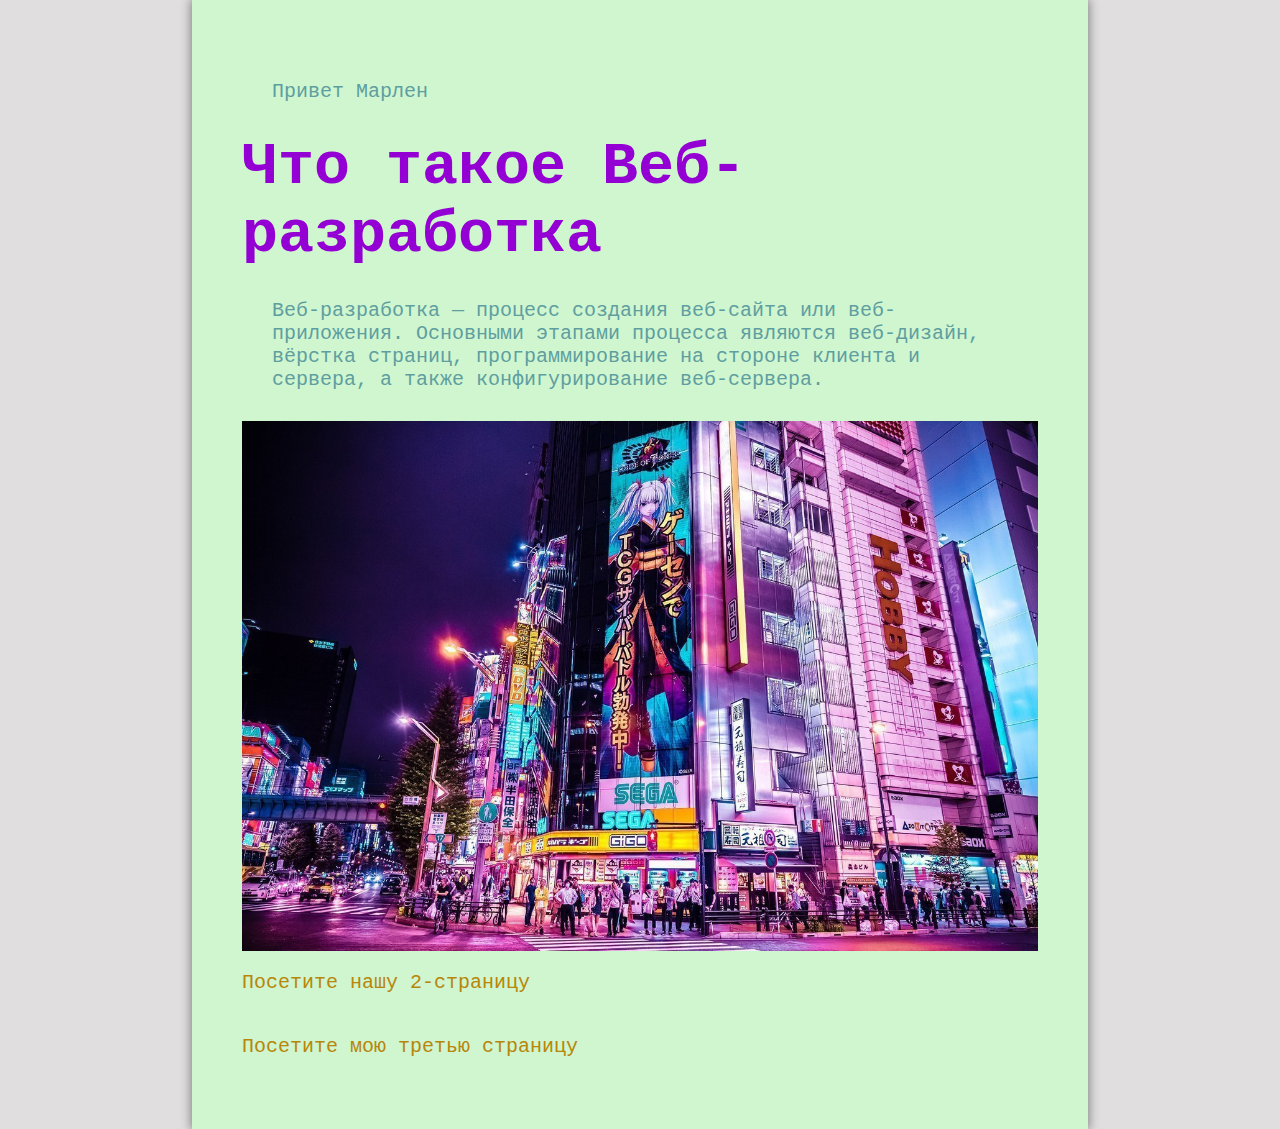
<file: Проект 1/index.html>
<!DOCTYPE html>
<html lang="en">
<head>
    <meta charset="UTF-8">
    <meta name="viewport" content="width=device-width, initial-scale=1.0">
    <title>Мой первай сайт</title>
    <link rel="stylesheet" href="style.css">
    

</head>
<body>
    <div>
        <p>Привет Марлен</p>
        <h1>Что такое Веб-разработка</h1>
        <p>Веб-разработка — процесс создания веб-сайта или веб-приложения.
             Основными этапами процесса являются веб-дизайн, вёрстка страниц,
            программирование на стороне клиента и сервера, а также конфигурирование веб-сервера.</p>
        <img src="img2.jpg" alt="" srcset=""> 
     <a href="page.html">Посетите нашу 2-страницу</a> <br>
     <a href="css.html">Посетите мою третью страницу</a>
    </div>
 
</body>
</html>
</file>
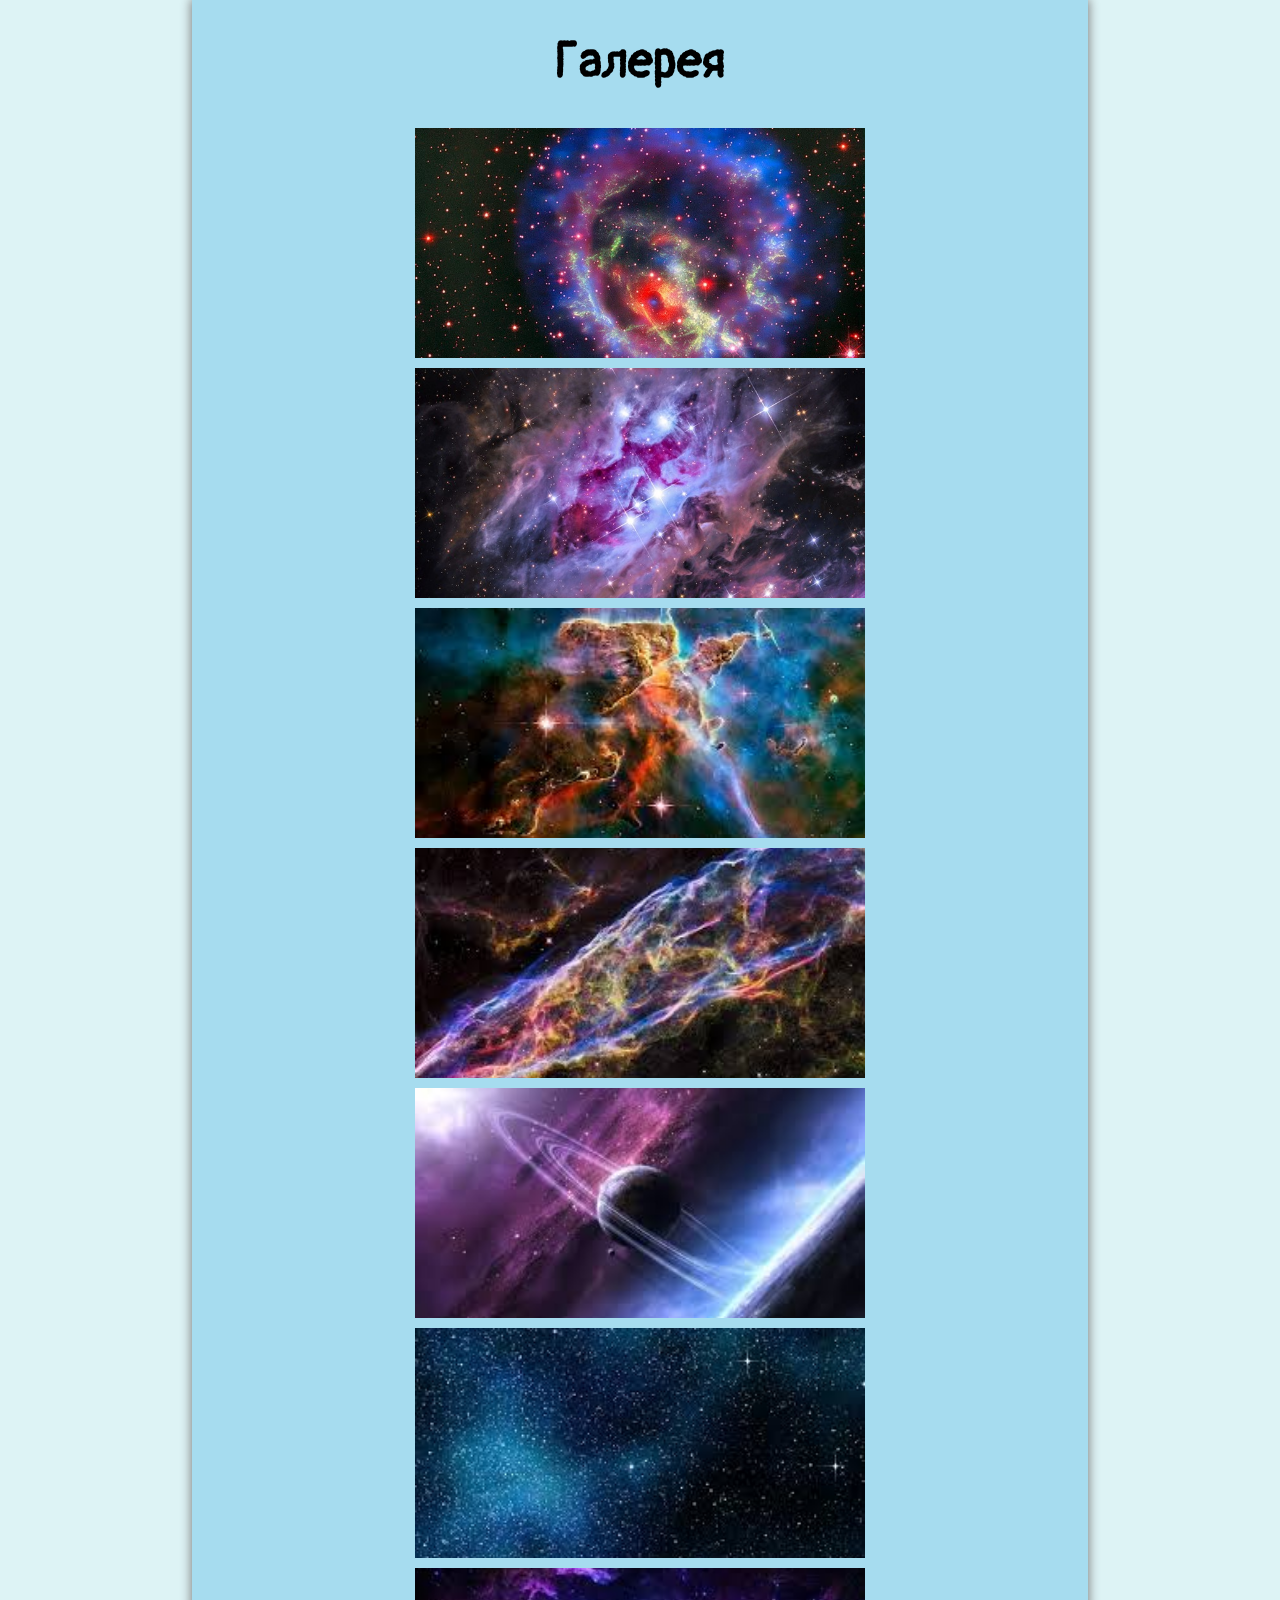
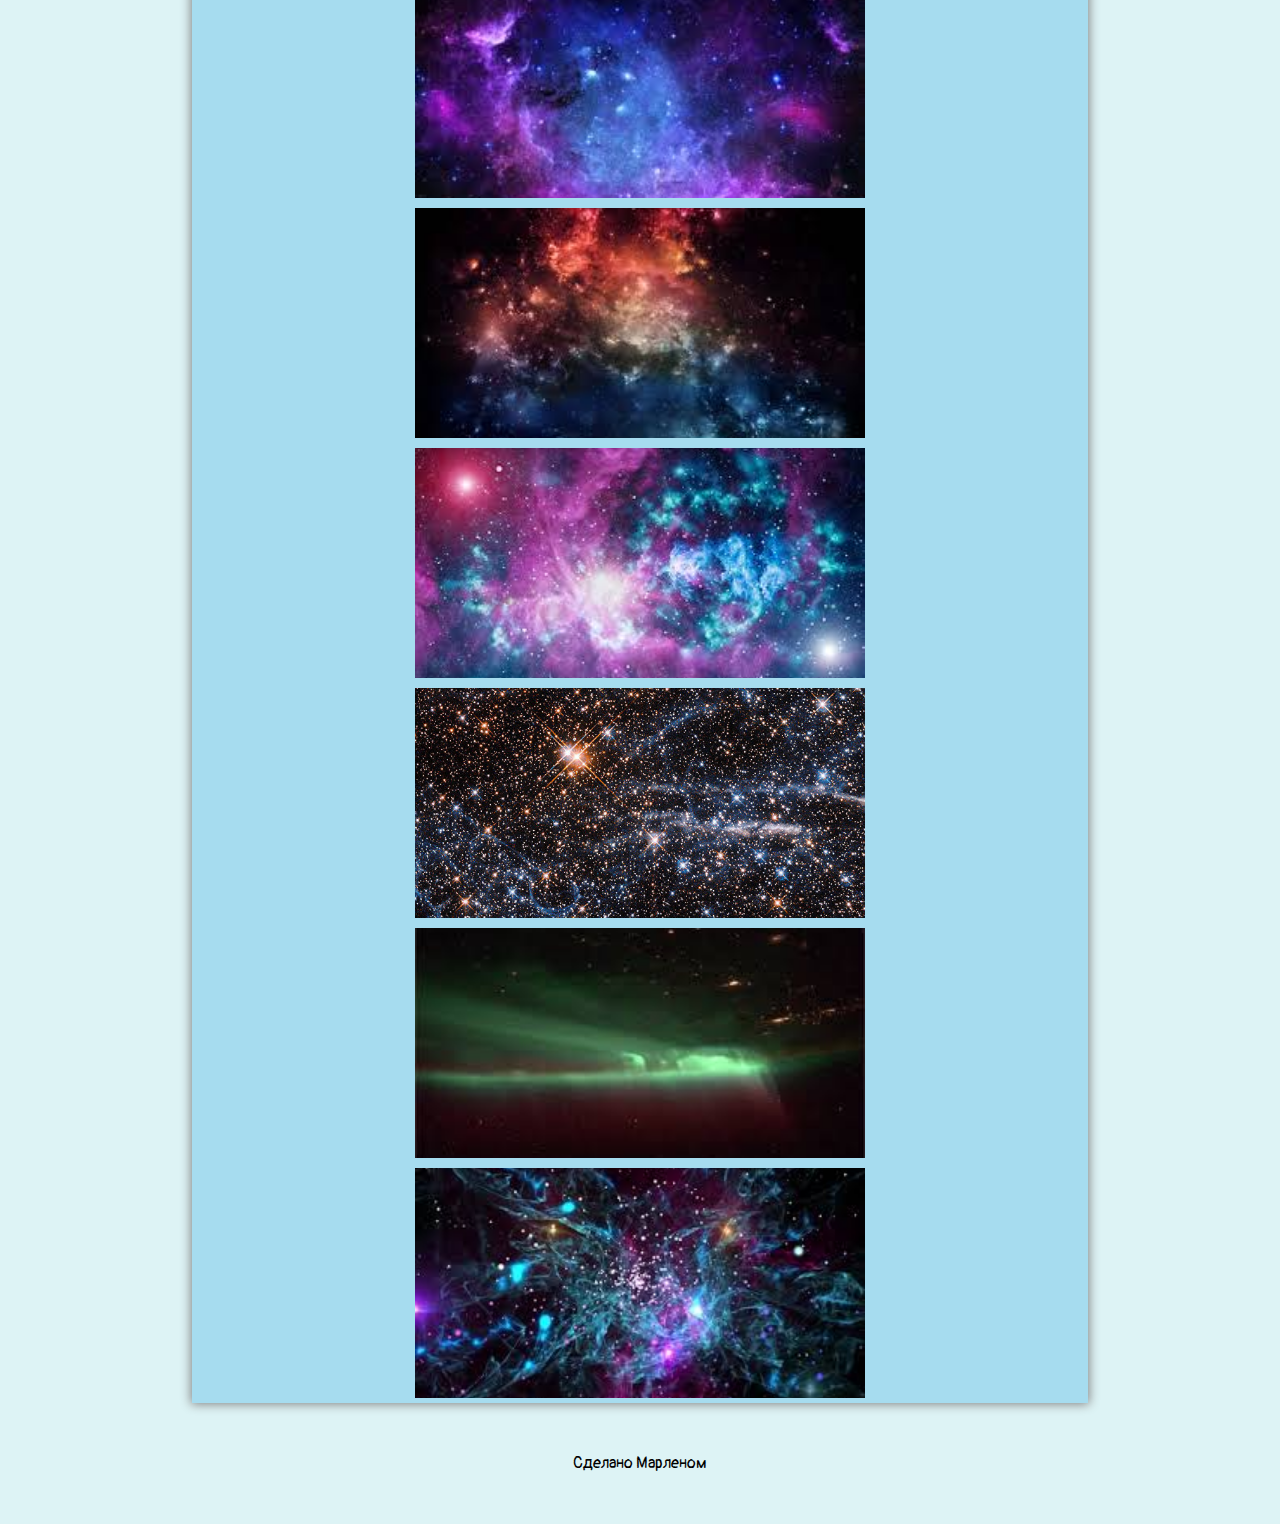
<file: Проект 2/index.html>
<!DOCTYPE html>
<html lang="en">
<head>
    <meta charset="UTF-8">
    <meta name="viewport" content="width=device-width, initial-scale=1.0">
    <title>Галерея</title>
    <link rel="stylesheet" href="Style/main.css">
    <link href="https://fonts.googleapis.com/css2?family=Pangolin&display=swap" rel="stylesheet">
</head>
<body>
    <main>
        <h1>Галерея</h1>
        <div class="item photo1"></div>
        <div class="item photo2"></div>
        <div class="item photo3"></div>
        <div class="item photo4"></div>
        <div class="item photo5"></div>
        <div class="item photo6"></div>
        <div class="item photo7"></div>
        <div class="item photo8"></div>
        <div class="item photo9"></div>
        <div class="item photo10"></div>
        <div class="item photo11"></div>
        <div class="item photo12"></div>
    </main>
    <div class="link-wrappert">
        <a href="https://github.com/Marlen-dev/Marlen-dev.github.io" target="_blank" class="author" >Сделано Марленом</a>
    </div>
</body>
</html>
</file>
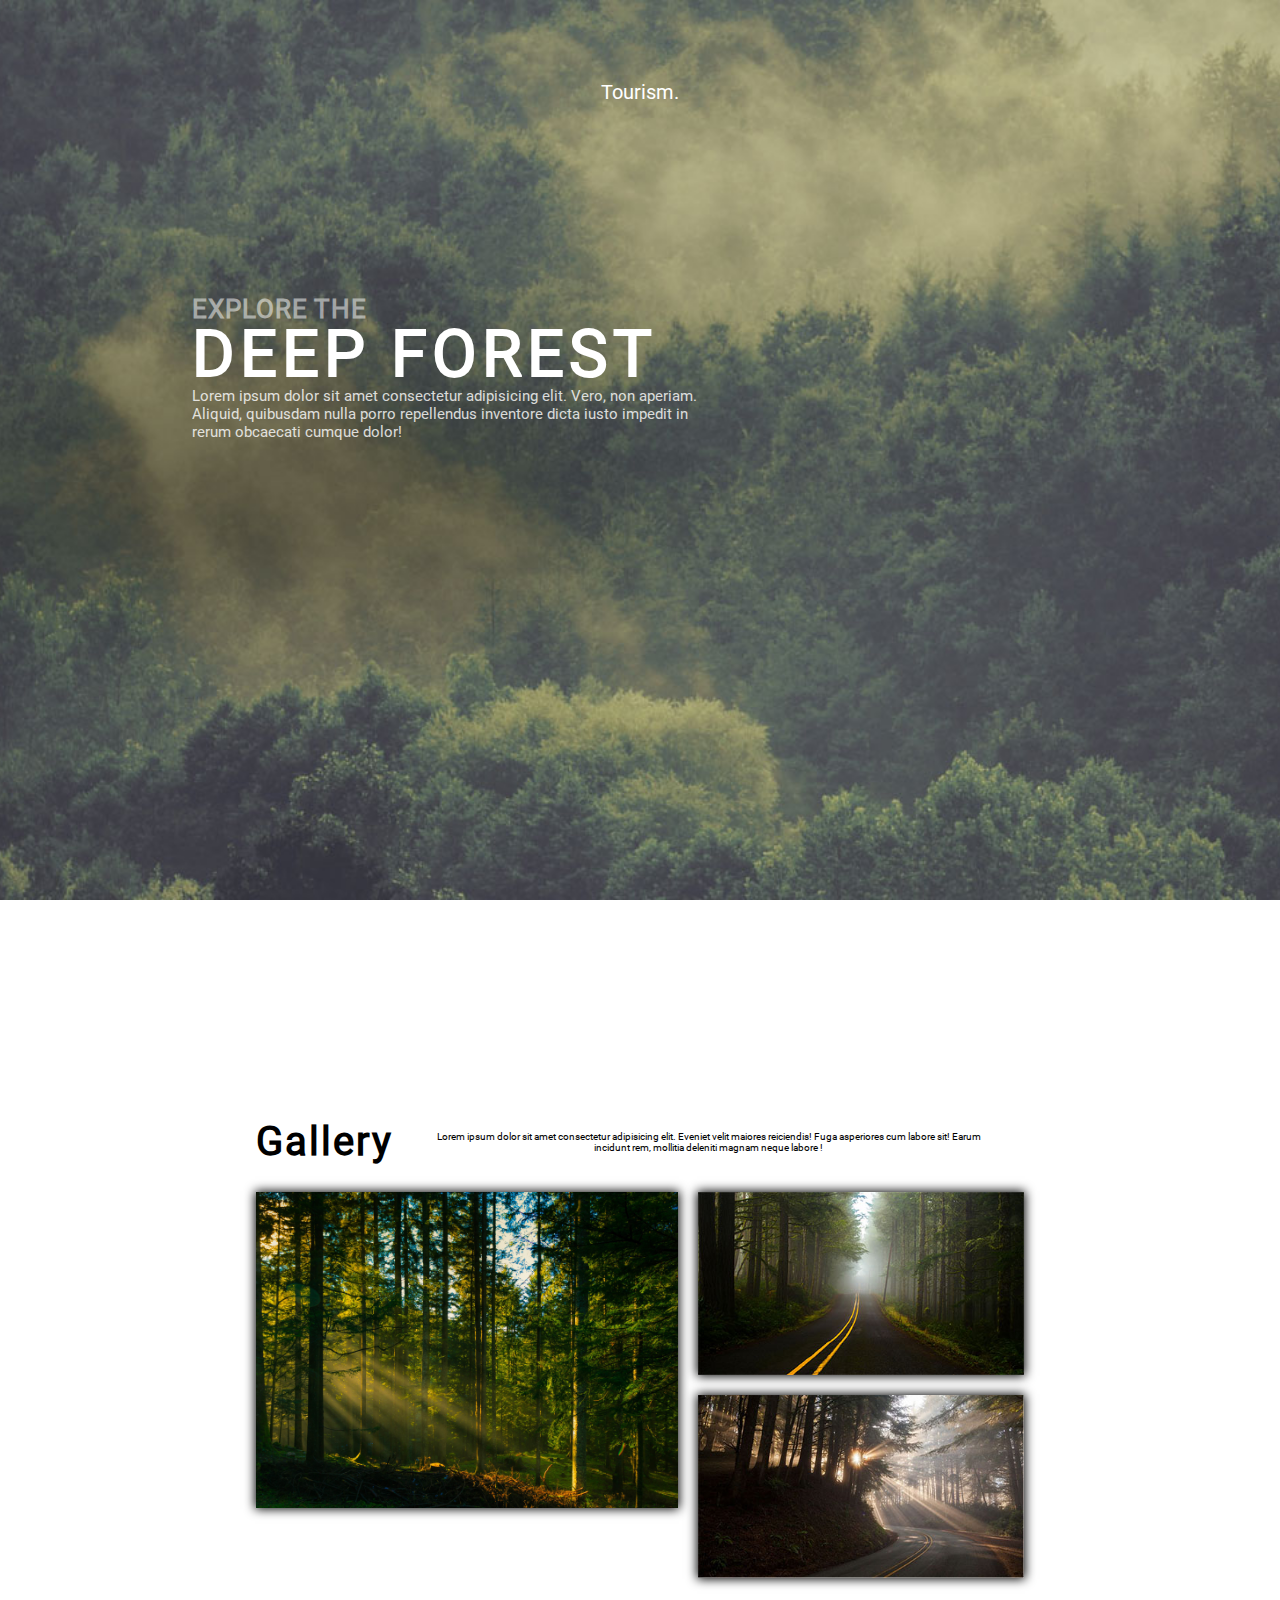
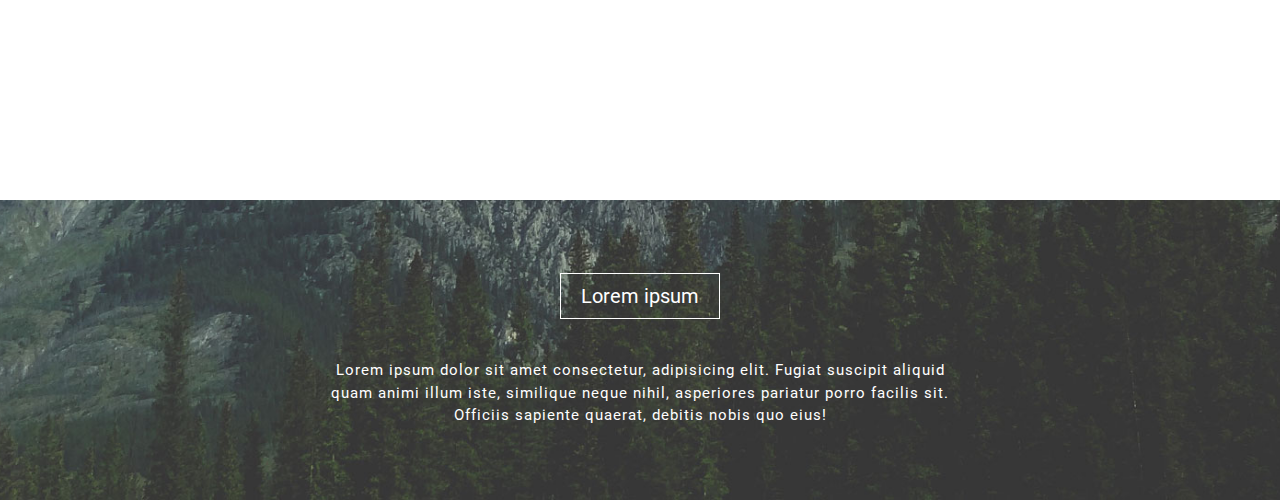
<file: Проект3/index.html>
<!DOCTYPE html>
<html lang="en">
<head>
    <meta charset="UTF-8">
    <meta name="viewport" content="width=device-width, initial-scale=1.0">
    <title>Tourism</title>
    <link rel="stylesheet" href="style/main.css">
    <link href="https://fonts.googleapis.com/css2?family=Roboto:wght@300&display=swap" rel="stylesheet">
</head>
<body>
    <main>
        <div class="container first">
            <p class="tourism">Tourism.</p>
            <div class="text-container">
                <p class="first-line">Explore the</p>
                <p class="second-line">Deep forest</p>
                <p class="third-line">Lorem ipsum dolor sit amet consectetur adipisicing elit. Vero, non aperiam. Aliquid, quibusdam nulla porro repellendus inventore dicta iusto impedit in rerum obcaecati cumque dolor! </p>
            </div>  
        </div>
        <div class="container second">
            <div class="gallery-container">
                <div class="gallery-text">
                    <p class="gallery-header">Gallery</p>
                     <p class="gallery-p">Lorem ipsum dolor sit amet consectetur adipisicing elit. Eveniet velit maiores reiciendis! Fuga asperiores cum labore sit! Earum incidunt rem, mollitia deleniti magnam neque labore !</p>
                </div>
                <div class="img-container">
                    <img src="img/img21.jpg" alt="Forest with sunrays" class="img1">
                    <div class="wrapper">
                        <img src="img/img22.jpg" alt="Forest" class="img2">
                        <img src="img/img23.jpg" alt="Forest" class="img3">
                    </div>
                </div>
         
            </div>
        </div>
        <div class="container third">
            <div class="last-container">
                <p class="last-header">Lorem ipsum</p>
                <p class="last-text">Lorem ipsum dolor sit amet consectetur, adipisicing elit. Fugiat suscipit aliquid quam animi illum iste, similique neque nihil, asperiores pariatur porro facilis sit. Officiis sapiente quaerat, debitis nobis quo eius!</p>
            </div>
        </div>
    </main>
   
</body>
</html>
</file>
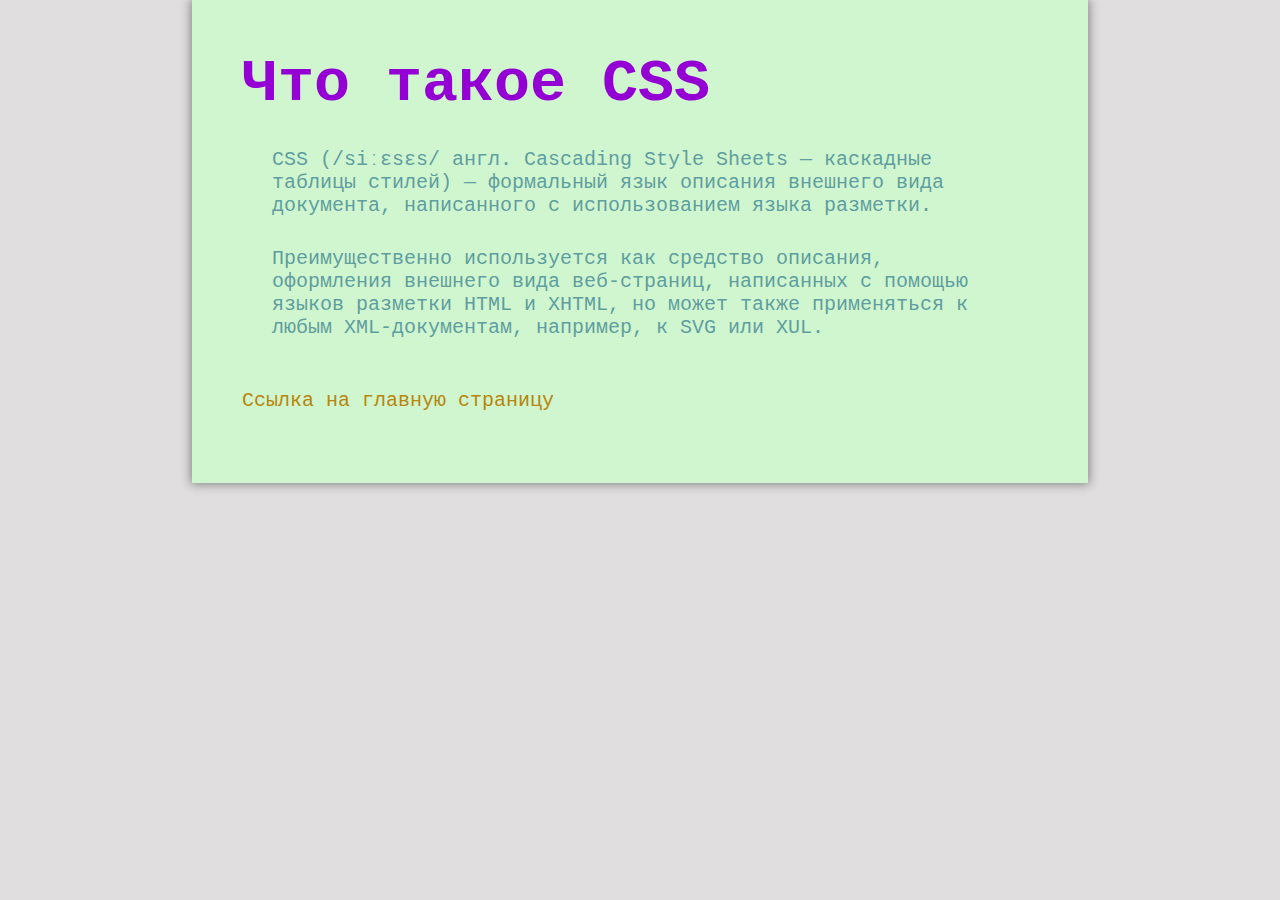
<file: Проект 1/css.html>
<!DOCTYPE html>
<html lang="en">
<head>
    <meta charset="UTF-8">
    <meta name="viewport" content="width=device-width, initial-scale=1.0">
    <title>Моя третья страница</title>
    <link rel="stylesheet" href="style.css">
</head>
<body>
    <div>
        <h1>Что такое CSS</h1>
        <p>CSS (/siːɛsɛs/ англ. Cascading Style Sheets — каскадные таблицы стилей) —
             формальный язык описания внешнего вида документа, написанного с использованием языка разметки.</p>
        <p>Преимущественно используется как средство описания,
                  оформления внешнего вида веб-страниц, написанных с помощью языков разметки HTML и XHTML,
                  но может также применяться к любым XML-документам, например, к SVG или XUL.</p>
        <a href="index.html">Ссылка на главную страницу</a>
    </div>
</body>
</html>
</file>
<file: Проект 1/style.css>
* {
    margin: 0;
    padding: 0;
    box-sizing: border-box;
}
body {
    font-size: 20px;
    font-family: 'Courier New', Courier, monospace;
    background-color: #E0DEDE;
}
p {
    color: cadetblue;
    margin: 30px;
}    
h1 {
    font-size: 60px;
    color: darkviolet;
}
div {
    width: 70%;
    margin: auto ;
    padding: 50px;
    background-color: #CFF6CF;
    box-shadow: 0 0 10px 1px grey;
}
a {
    text-decoration: none;
    color: darkgoldenrod;
    display: inline-block;
    margin: 20px 0;
    border-bottom: 1px solid transparent;
    transition: 0.2s ease-in;
    
}
a:hover {
    border-bottom-color: black;
}
img {
    max-width: 100%;
    height: auto;
    display: block;
}
</file>
<file: Проект 2/Style/main.css>
* {
    padding: 0;
    margin: 0;
    box-sizing: border-box;
}
body {
   background-color:#ddf3f5 ;
   font-family: 'Pangolin', cursive;
}
main {
    width: 70%;
    margin: auto;
    background-color: #a6dcef;
    display: flex;
    flex-wrap: wrap;
    justify-content: center;
    box-shadow: 0 0 10px 1px grey;
}
.item {
    max-width: 450px;
    max-height: 265px;
    width: calc(95vw /2  - 10px);
    height: 230px;
    margin: 5px; 
   background-color: yellowgreen;
   background-position: center;
   background-size: cover;
   transition: 0.3s ease-in;
}
.item:hover {
   transform: rotate(3deg) scale(1.2) ;
   box-shadow: 0 0 10px 1px black;
   
}   
.link-wrappert {
    padding: 50px;
    display: flex;
    justify-content: center;
    align-items: center;
}
.author {
    color: black;
    text-decoration: none;
    border-bottom: 1px solid transparent;
    transition: 0.3s ease-in;
}
.author:hover {
    border-bottom-color: black  ;
}
h1 {
    font-size: 50px;
    text-align: center;
    width: 100%;
    padding: 30px;
}
.photo1 {
    background-image: url(../img/img1.jpg);
    background-position: center;
    background-size: cover;
}
.photo2 {
    background-image: url(../img/img2.jpg);
}
.photo3 {
    background-image: url(../img/img3.jpg);
}
.photo4 {
    background-image: url(../img/img4.jpg);
}
.photo5 {
    background-image: url(../img/img5.jpg);
}
.photo6 {
    background-image: url(../img/img6.jpg);
}
.photo7 {
    background-image: url(../img/img7.jpg);
}
.photo8 {
    background-image: url(../img/img8.jpg);
}
.photo9{
    background-image: url(../img/img9.jpg);
}
.photo10 {
    background-image: url(../img/img10.jpg);
}
.photo11 {
    background-image: url(../img/img11.jpg);
}
.photo12 {
    background-image: url(../img/img12.jpg);
}
</file>
<file: Проект3/style/main.css>
*{
    padding: 0;
    margin: 0;
box-sizing: border-box;
}

@font-face{
    font-family: RobotoR;
    src: url(../fonts/Roboto-Regular.ttf);
}

html,body,main{
    height: 100%;
    font-family: RobotoR;
}

.first{
    height: 100%;
    background-image: url(../img/img1.jpg);
    background-position: center;
    -webkit-background-size:cover;
    background-size: cover;
}

.first p{
    color: white;
}

.tourism{
    text-align: center;
    font-size: 20px;
    width: 100%;
    padding-top: 80px;
} 

.text-container {
    width: 40%;
    margin-top: 15%;
    margin-left: 15%;
}

.first-line {
    text-transform: uppercase;
    font-size: 26px;
    font-weight: bold;
    opacity: 0.5;
    letter-spacing: 1px;
    line-height: 1;
}

.second-line {
    text-transform: uppercase;
    font-size: 65px;
    font-weight: bold;
    letter-spacing: 5px;
    line-height: 1;
}

.third-line {
    font-size: 15px;
    opacity: 0.8;
}

.second {
    height: 100%;
    display: flex;
    justify-content: center;
    -ms-align-items:center;
    align-items: center;
}
.gallery-container {
    max-width: 1000px;
    width: 60%;
}

.img-container {
    width: 100%;
    display: flex;
    -ms-align-items: flex-start;
    align-items: flex-start;
}

img {
    display: block;
    max-width: 100%;
    height: auto;
    box-shadow: 0 0 10px 1px black;
}

.img1 {
    width: 55%;
}

.wrapper {
    margin-left: 20px;
}

.img2 {
    margin-bottom: 20px;
}

.gallery-text {
    display: flex;
    justify-content: space-between;
    -ms-align-items: center;
    align-items: center;
    margin-bottom: 30px;
}

.gallery-header {
    font-size: 40px;
    font-weight: bold;
    letter-spacing: 2px;
    line-height: 1;
    
}

.gallery-p {
    text-align: center;
    font-size: 10px;
    width: 100%;
    margin-left: 30px;
    margin-right: 30px;
}

.last-container {
    display: flex;
    justify-content: center;
    align-items: center;
    flex-direction: column;
    height: 300px;
    padding: 0 25%;
    background-image: url(../img/img3.jpg);
    background-position: center;
    background-size: cover;
}

.last-header {
    font-size: 20px;
    margin-bottom: 40px;
    color: white;
    border: 1px solid white;
    padding: 10px 20px;
}

.last-text {
    font-size: 15px;
    color: white;
    text-align: center;
    letter-spacing: 1px;
    line-height: 1.5;
}
</file>
